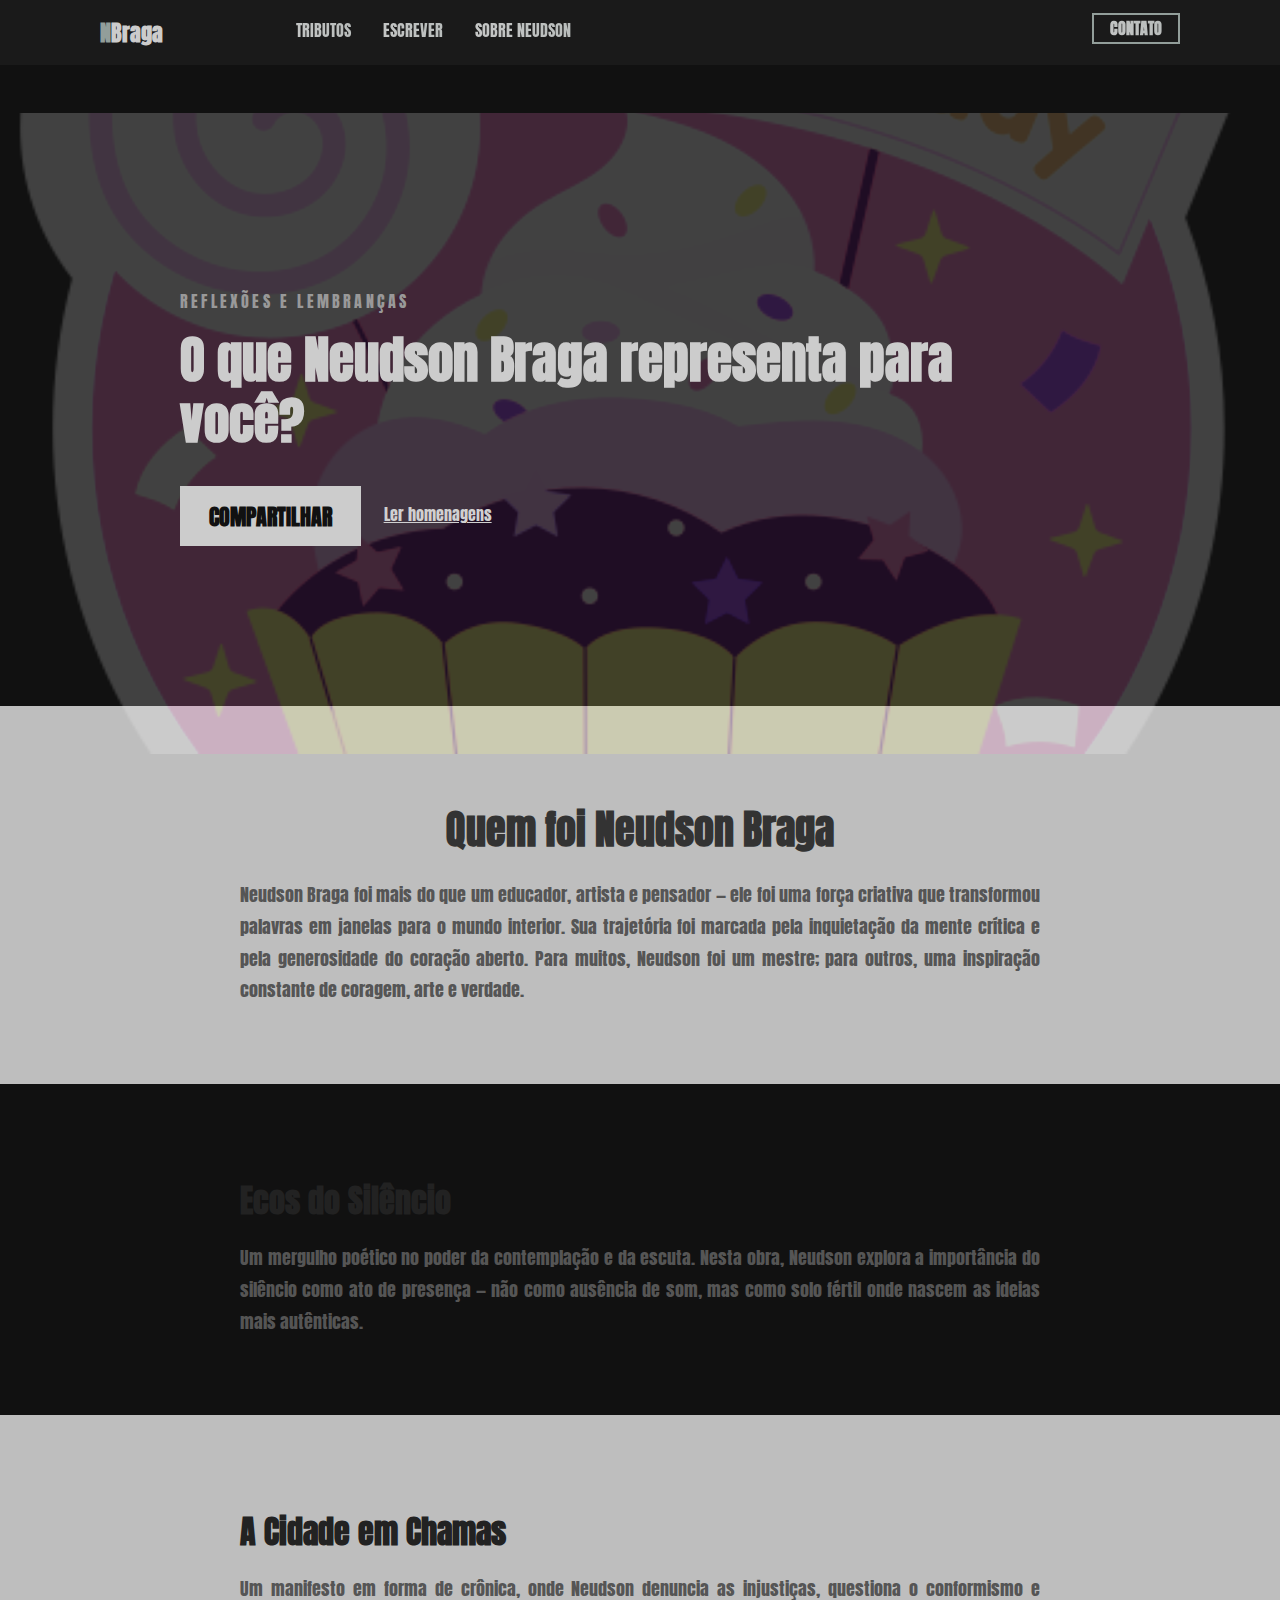
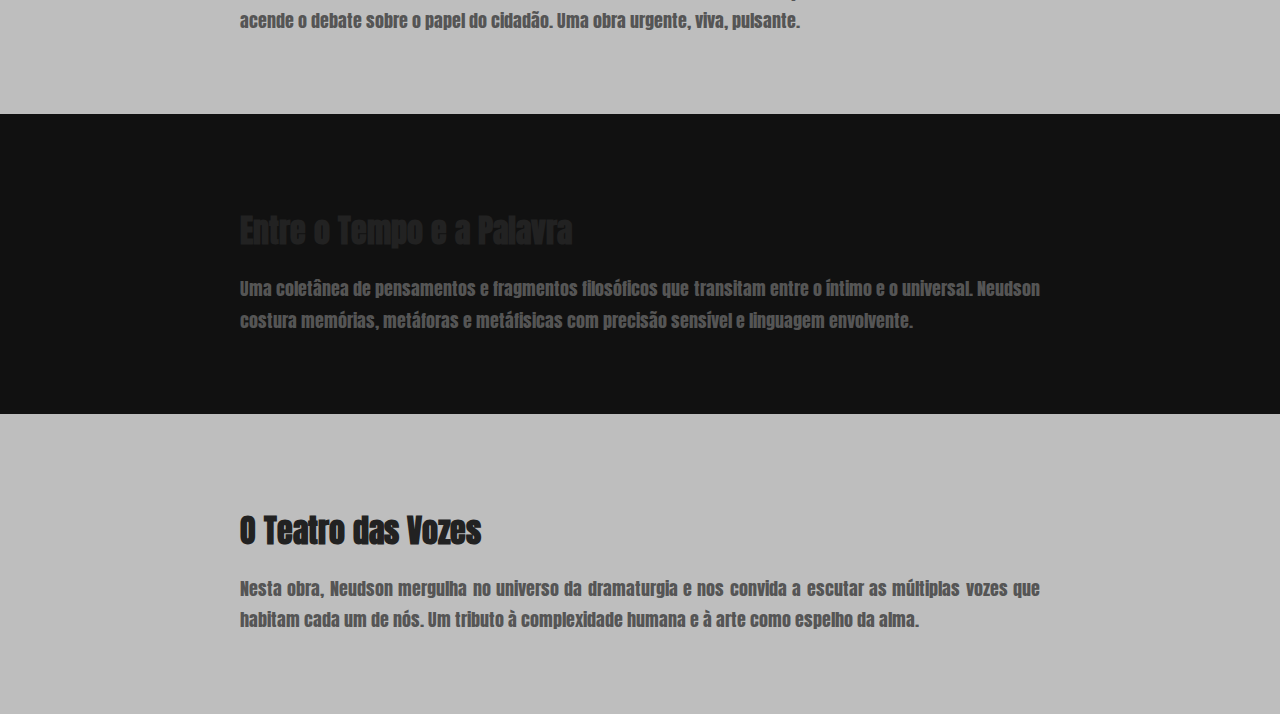
<file: neudson-braga/index.html>
<!DOCTYPE html>
<html lang="pt-BR">
<head>
    <meta charset="UTF-8">
    <meta name="viewport" content="width=device-width, initial-scale=1.0">
    <title>Principal | Neudson Braga</title>
    <link rel="stylesheet" href="CSS/main.css">
</head>
<body>
    <div>
        <div class="navbar">
            <div class="container">
                <a class="logo" href="index.html">N<span>Braga</span></a>

                <img id="mobile-btn" class="mobile-menu" src="images/nav-icon.png" alt="Barra de Navegação" width="20" height="20">

                <nav>
                    <img id="mobile-exit" class="mobile-menu-exit" src="images/exit-icon.png" alt="Fechar Barra de Navegação" width="20" height="20">

                    <ul class="first-nav">
                        <list><a href="feed.php">Tributos</a></list>
                        <list><a href="new.html">Escrever</a></list>
                        <list><a href="#">Sobre Neudson</a></list>
                    </ul>

                    <ul class="second-nav">
                        <list><a href="#">Contato</a></list>
                    </ul>
                </nav>
            </div>
        </div>
    </div>

    <section class="first-block" style="position: relative;">
        <div class="container" style="position: relative; z-index: 2;">
            <div class="leftcol">
                <p class="subhead">Reflexões e lembranças</p>
                <h1>O que Neudson Braga representa para você?</h1>

                <div class="button-ways">
                    <a href="new.html" class="get-post">Compartilhar</a>
                    <a href="feed.php" class="get-feed">Ler homenagens</a>
                </div>
            </div>
        </div>
        <img src="images/HBD.png" class="hbd-img" alt="Imagem Neudson Braga" style="
            position: absolute;
            top: 0; left: 0;
            width: 100%;
            height: 100%;
            object-fit: cover;
            z-index: 1;
            opacity: 0.2;
        ">
    </section>
    <section class="about-neudson" style="background-color: #bebebe; padding: 60px 20px;">
        <div class="container" style="max-width: 800px; margin: auto;">
            <h2 style="font-size: 2.5em; margin-bottom: 20px; text-align: center; color: #333;">Quem foi Neudson Braga</h2>
            <p style="font-size: 1.1em; line-height: 1.8em; color: #555; text-align: justify;">
                Neudson Braga foi mais do que um educador, artista e pensador — ele foi uma força criativa que transformou palavras em janelas para o mundo interior. Sua trajetória foi marcada pela inquietação da mente crítica e pela generosidade do coração aberto. Para muitos, Neudson foi um mestre; para outros, uma inspiração constante de coragem, arte e verdade.
            </p>
        </div>
    </section>
    
    <section class="obra-section" style="padding: 60px 20px;">
        <div class="container" style="max-width: 800px; margin: auto;">
            <h3 style="font-size: 2em; margin-bottom: 15px; color: #222;">Ecos do Silêncio</h3>
            <p style="font-size: 1.1em; line-height: 1.8em; color: #555; text-align: justify;">
                Um mergulho poético no poder da contemplação e da escuta. Nesta obra, Neudson explora a importância do silêncio como ato de presença — não como ausência de som, mas como solo fértil onde nascem as ideias mais autênticas.
            </p>
        </div>
    </section>
    
    <section class="obra-section" style="background-color: #bebebe; padding: 60px 20px;">
        <div class="container" style="max-width: 800px; margin: auto;">
            <h3 style="font-size: 2em; margin-bottom: 15px; color: #222;">A Cidade em Chamas</h3>
            <p style="font-size: 1.1em; line-height: 1.8em; color: #555; text-align: justify;">
                Um manifesto em forma de crônica, onde Neudson denuncia as injustiças, questiona o conformismo e acende o debate sobre o papel do cidadão. Uma obra urgente, viva, pulsante.
            </p>
        </div>
    </section>
    
    <section class="obra-section" style="padding: 60px 20px;">
        <div class="container" style="max-width: 800px; margin: auto;">
            <h3 style="font-size: 2em; margin-bottom: 15px; color: #222;">Entre o Tempo e a Palavra</h3>
            <p style="font-size: 1.1em; line-height: 1.8em; color: #555; text-align: justify;">
                Uma coletânea de pensamentos e fragmentos filosóficos que transitam entre o íntimo e o universal. Neudson costura memórias, metáforas e metáfisicas com precisão sensível e linguagem envolvente.
            </p>
        </div>
    </section>
    
    <section class="obra-section" style="background-color: #bebebe; padding: 60px 20px;">
        <div class="container" style="max-width: 800px; margin: auto;">
            <h3 style="font-size: 2em; margin-bottom: 15px; color: #222;">O Teatro das Vozes</h3>
            <p style="font-size: 1.1em; line-height: 1.8em; color: #555; text-align: justify;">
                Nesta obra, Neudson mergulha no universo da dramaturgia e nos convida a escutar as múltiplas vozes que habitam cada um de nós. Um tributo à complexidade humana e à arte como espelho da alma.
            </p>
        </div>
    </section>
    

    <script>
        const mobileBtn = document.getElementById("mobile-btn");
        const nav = document.querySelector('nav');
        const mobileBtnExit = document.getElementById('mobile-exit');

        mobileBtn.addEventListener('click', () => {
            nav.classList.add('menu-btn');
        });

        mobileBtnExit.addEventListener('click', () => {
            nav.classList.remove('menu-btn');
        });
    </script>

</body>
</html>
</file>
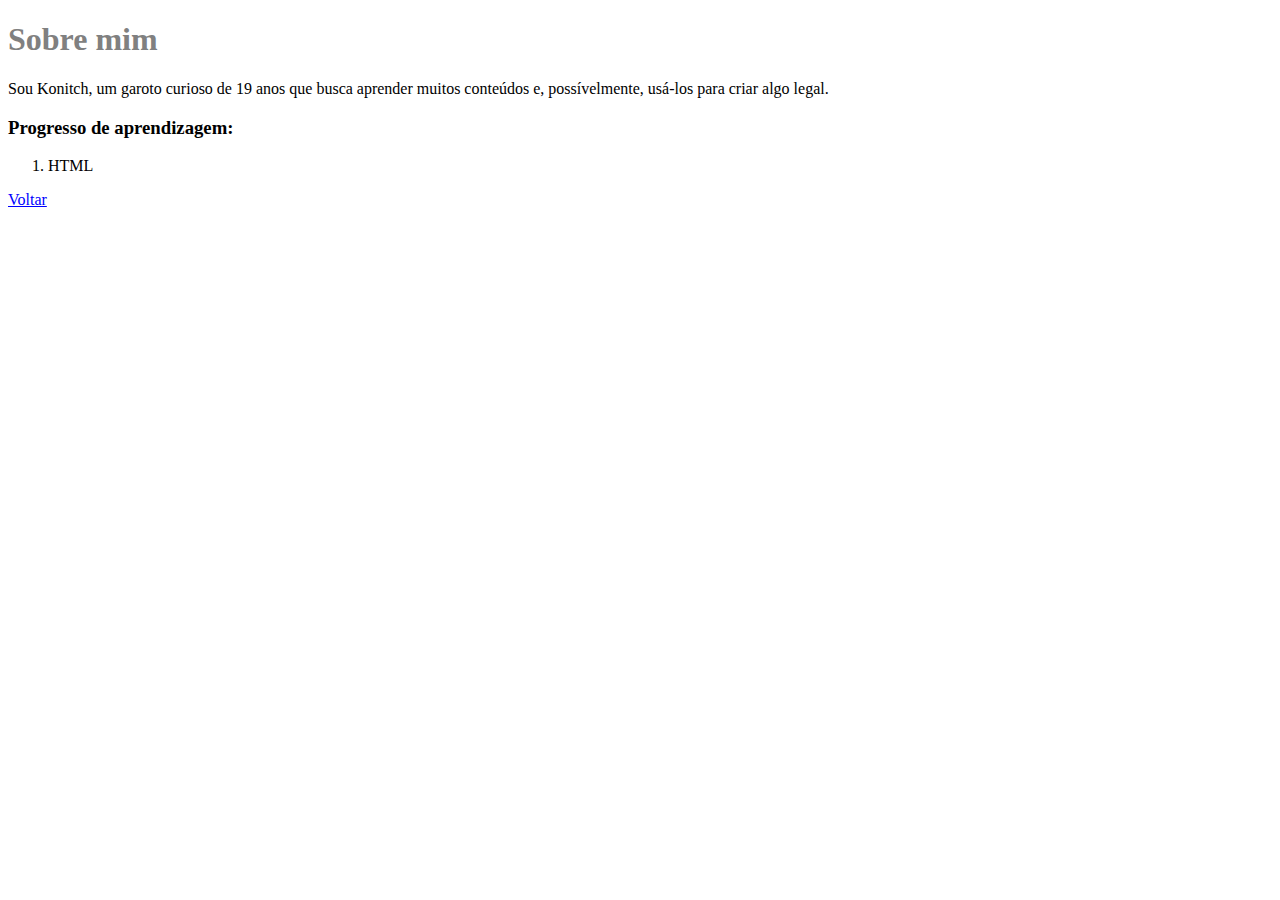
<file: about.html>
<!DOCTYPE html>
<html lang="en">
<head>
    <meta charset="UTF-8">
    <meta name="viewport" content="width=device-width, initial-scale=1.0">
    <title>Sobre mim! | Konitch</title>
</head>
<body>
    <h1 style="color:grey">Sobre mim</h1>
    <p>
        Sou Konitch, um garoto curioso de 19 anos que busca aprender muitos conteúdos e, possívelmente,
         usá-los para criar algo legal.
    </p>
    <h3>Progresso de aprendizagem:</h3>
    <ol>
        <li>HTML</li>
    </ol>
    <a href="index.html" style="color:blue">Voltar</a>
</body>
</html>
</file>
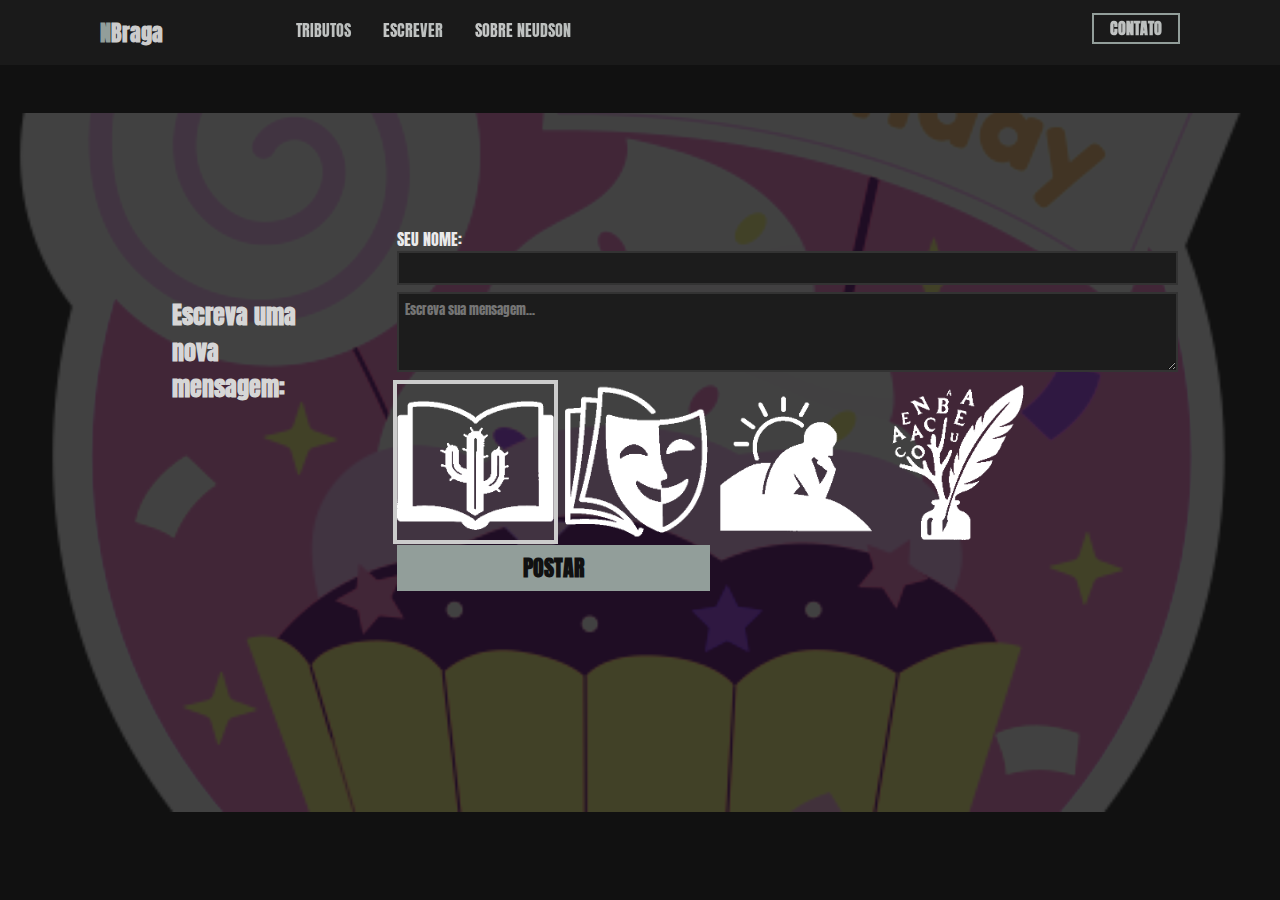
<file: neudson-braga/new.html>
<!DOCTYPE html>
<html lang="pt-BR">
<head>
    <meta charset="UTF-8">
    <meta name="viewport" content="width=device-width, initial-scale=1.0">
    <title>Principal | Neudson Braga</title>
    <link rel="stylesheet" href="CSS/main.css">
</head>
<body>
    <div>
        <div class="navbar">
            <div class="container">
                <a class="logo" href="index.html">N<span>Braga</span></a>

                <img id="mobile-btn" class="mobile-menu" src="images/nav-icon.png" alt="Barra de Navegação" width="20" height="20">

                <nav>
                    <img id="mobile-exit" class="mobile-menu-exit" src="images/exit-icon.png" alt="Fechar Barra de Navegação" width="20" height="20">

                    <ul class="first-nav">
                        <list><a href="feed.php">Tributos</a></list>
                        <list><a href="new.html">Escrever</a></list>
                        <list><a href="#">Sobre Neudson</a></list>
                    </ul>

                    <ul class="second-nav">
                        <list><a href="#">Contato</a></list>
                    </ul>
                </nav>
            </div>
        </div>
    </div>

    <section class="first-block" style="position: relative;">
        <div class="container" style="position: relative; z-index: 2;">
            <h2>Escreva uma nova mensagem:</h2><br>

            <form class="forms" action="post-form.php" autocomplete="off" method="POST">
                <label for="dest" class="subhead">SEU NOME:</label>
                <input class="destination" type="text" id="nome" name="name"><br>

                <textarea class="body-message" id="mensagem" name="message" maxlength="300" placeholder="Escreva sua mensagem..."></textarea><br>

                <div class="image-options">
                    <label>
                        <input type="radio" id="image1" name="image" value="images/cake1.png" checked>
                        <img src="images/cake1.png" alt="Opção 1">
                    </label>

                    <label>
                        <input type="radio" id="image2" name="image" value="images/cake2.png">
                        <img src="images/cake2.png" alt="Opção 2">
                    </label>

                    <label>
                        <input type="radio" id="image3" name="image" value="images/balloon1.png">
                        <img src="images/balloon1.png" alt="Opção 3">
                    </label>

                    <label>
                        <input type="radio" id="image4" name="image" value="images/confetti1.png">
                        <img src="images/confetti1.png" alt="Opção 4">
                    </label>
                </div>

                <input type="submit" value="Postar">
            </form>
        </div>

        <!-- Plano de fundo transparente com imagem -->
        <img src="images/HBD.png" class="hbd-img" alt="Imagem de fundo Neudson Braga" style="
            position: absolute;
            top: 0; left: 0;
            width: 100%;
            height: 100%;
            object-fit: cover;
            z-index: 1;
            opacity: 0.2;
        ">
    </section>

    <script>
        const mobileBtn = document.getElementById("mobile-btn");
        const nav = document.querySelector('nav');
        const mobileBtnExit = document.getElementById('mobile-exit');

        mobileBtn.addEventListener('click', () => {
            nav.classList.add('menu-btn');
        });

        mobileBtnExit.addEventListener('click', () => {
            nav.classList.remove('menu-btn');
        });
    </script>
</body>
</html>
</file>
<file: neudson-braga/CSS/main.css>
@import url("https://fonts.googleapis.com/css2?family=Anton&display=swap");

html {
  scroll-behavior: smooth;
}

body {
  background: #111;
  margin: 0;
  font-family: 'Anton', sans-serif;
  color: #eaeaea;
}

.navbar {
  background: #1a1a1a;
  padding: 1em;
}

.navbar .logo {
  text-decoration: none;
  font-weight: bold;
  color: #929e9a;
  font-size: 1.4em;
}

.navbar .logo span {
  color: #cccccc;
}

.navbar nav {
  display: none;
}

.navbar .container {
  display: flex;
  place-content: space-between;
}

.navbar .mobile-menu {
  cursor: pointer;
}

a {
  color: #d0d0d0;
}

ul {
  list-style-type: none;
  margin: 0;
  padding: 0;
}

section {
  padding: 5em 2em;
}

.first-block {
  text-align: center;
}

.first-block .container h2 {
  margin: 3em;
  color: #d6d6d6;
}

.first-block .container .forms {
  margin: .1em;
}

.first-block .container .forms img {
  width: 20%;
  height: auto;
  filter: grayscale(1) brightness(1.2);
}

.first-block .container .forms [type=radio] {
  position: absolute;
  opacity: 0;
  width: 0;
  height: 0;
}

.first-block .container .forms [type=radio] + img {
  cursor: pointer;
  transition: filter 0.2s ease;
}

.first-block .container .forms [type=radio]:checked + img {
  outline: 4px solid #cccccc;
  filter: none;
}

.first-block .container .forms [type=submit] {
  background: #929e9a;
  width: 40%;
  color: #111;
  padding: .3em .6em;
  font-size: 1.4em;
  border-radius: 0;
  font-weight: bold;
  border: none;
  text-transform: uppercase;
  cursor: pointer;
  transition: background 0.2s ease-in-out;
}

.first-block .container .forms [type=submit]:hover {
  background: #cccccc;
}

.first-block .container input,
.first-block .container textarea {
  background: #1c1c1c;
  color: #f0f0f0;
  border: 2px solid #333;
  width: 100%;
  padding: .4em;
  margin-bottom: .5em;
  box-sizing: border-box;
  font-family: 'Anton', sans-serif;
}

textarea {
  height: 80px;
  resize: vertical;
}

.leftcol .subhead {
  text-transform: uppercase;
  color: #999;
  letter-spacing: .2em;
  font-weight: normal;
}

.leftcol h1 {
  font-size: 3em;
  line-height: 1.2em;
  margin-top: .2em;
  color: #cccccc;
}

.leftcol .get-post {
  background: #cccccc;
  color: #111;
  text-decoration: none;
  padding: .6em 1.3em;
  font-size: 1.4em;
  border: none;
  font-weight: bold;
  text-transform: uppercase;
  cursor: pointer;
  transition: background 0.2s ease-in-out;
}

.leftcol .get-post:hover {
  background: #ffffff;
}

.leftcol .get-feed {
  display: block;
  margin-top: 1em;
}

.hbd-img {
  width: 70%;
  margin-top: 3em;
  filter: brightness(1.1) contrast(1.2);
}

.second-block {
  background: #222;
  color: #f0f0f0;
}

.second-block li {
  background: #1a1a1a;
  text-align: center;
  padding: 2em 1em;
  width: 80%;
  margin: 0 auto 5em auto;
  border: 2px solid #cccccc;
  text-transform: uppercase;
}

iframe {
  width: 100%;
  height: 300px;
  border: none;
  background: #000;
}

nav.menu-btn {
  display: block;
}

nav {
  position: fixed;
  z-index: 999;
  width: 66%;
  right: 0;
  top: 0;
  background: #111;
  height: 100vh;
  padding: 1em;
}

nav ul.first-nav {
  margin-top: 5em;
}

nav ul a {
  color: #929e9a;
  text-decoration: none;
  display: block;
  padding: .5em;
  font-size: 1.3em;
  text-align: right;
  text-transform: uppercase;
  background-image: linear-gradient(45deg, #cccccc, #929e9a);
  background-size: 300% 300%;
  background-position: 0% 50%;
  -webkit-background-clip: text;
  -webkit-text-fill-color: transparent;
  transition: background-position 0.4s ease-in-out;
}

nav ul a:hover {
  background-position: 100% 50%;
  font-weight: bold;
}

.mobile-menu-exit {
  float: right;
  margin: .5em;
  cursor: pointer;
  color: #f0f0f0;
}

/* Tablet & up */
@media only screen and (min-width: 768px) {
  .mobile-menu, .mobile-menu-exit {
    display: none;
  }

  .navbar .container {
    display: grid;
    grid-template-columns: 180px auto;
    justify-content: unset;
  }

  .navbar nav {
    display: flex;
    justify-content: space-between;
    background: none;
    position: unset;
    height: auto;
    width: 100%;
    padding: 0;
  }

  .navbar nav ul {
    display: flex;
  }

  .navbar nav a {
    color: #d0d0d0;
    font-size: 1em;
    padding: .1em 1em;
  }

  .navbar nav ul.first-nav {
    margin: 0;
  }

  .navbar nav li.current a {
    font-weight: bold;
    color: #929e9a;
  }

  .navbar nav ul.second-nav a {
    color: #929e9a;
    border: 2px solid #929e9a;
    font-weight: bold;
    border-radius: 0;
    margin-top: -.2em;
  }

  .navbar nav ul.second-nav a:hover {
    background: #929e9a;
    color: #111;
  }
}

/* Desktop */
@media only screen and (min-width: 1080px) {
  .container {
    width: 1080px;
    margin: 0 auto;
  }

  section {
    padding: 10em 4em;
  }

  .first-block .container {
    display: flex;
    justify-content: space-between;
    text-align: left;
  }

  .leftcol {
    margin: 3em 3em 0 5em;
  }

  .leftcol h1 {
    font-size: 3.2em;
    width: 90%;
  }

  .hbd-img {
    width: 30%;
    margin-right: 8em;
  }

  .button-ways {
    display: flex;
  }

  .get-post {
    margin-right: 1em;
  }

  .second-block ul {
    display: flex;
    flex-wrap: wrap;
    justify-content: center;
    gap: 2em;
  }

  .second-block ul li {
    width: 300px;
    margin: 0 1em 2em 1em;
  }

  iframe {
    height: 100%;
  }
}
</file>
